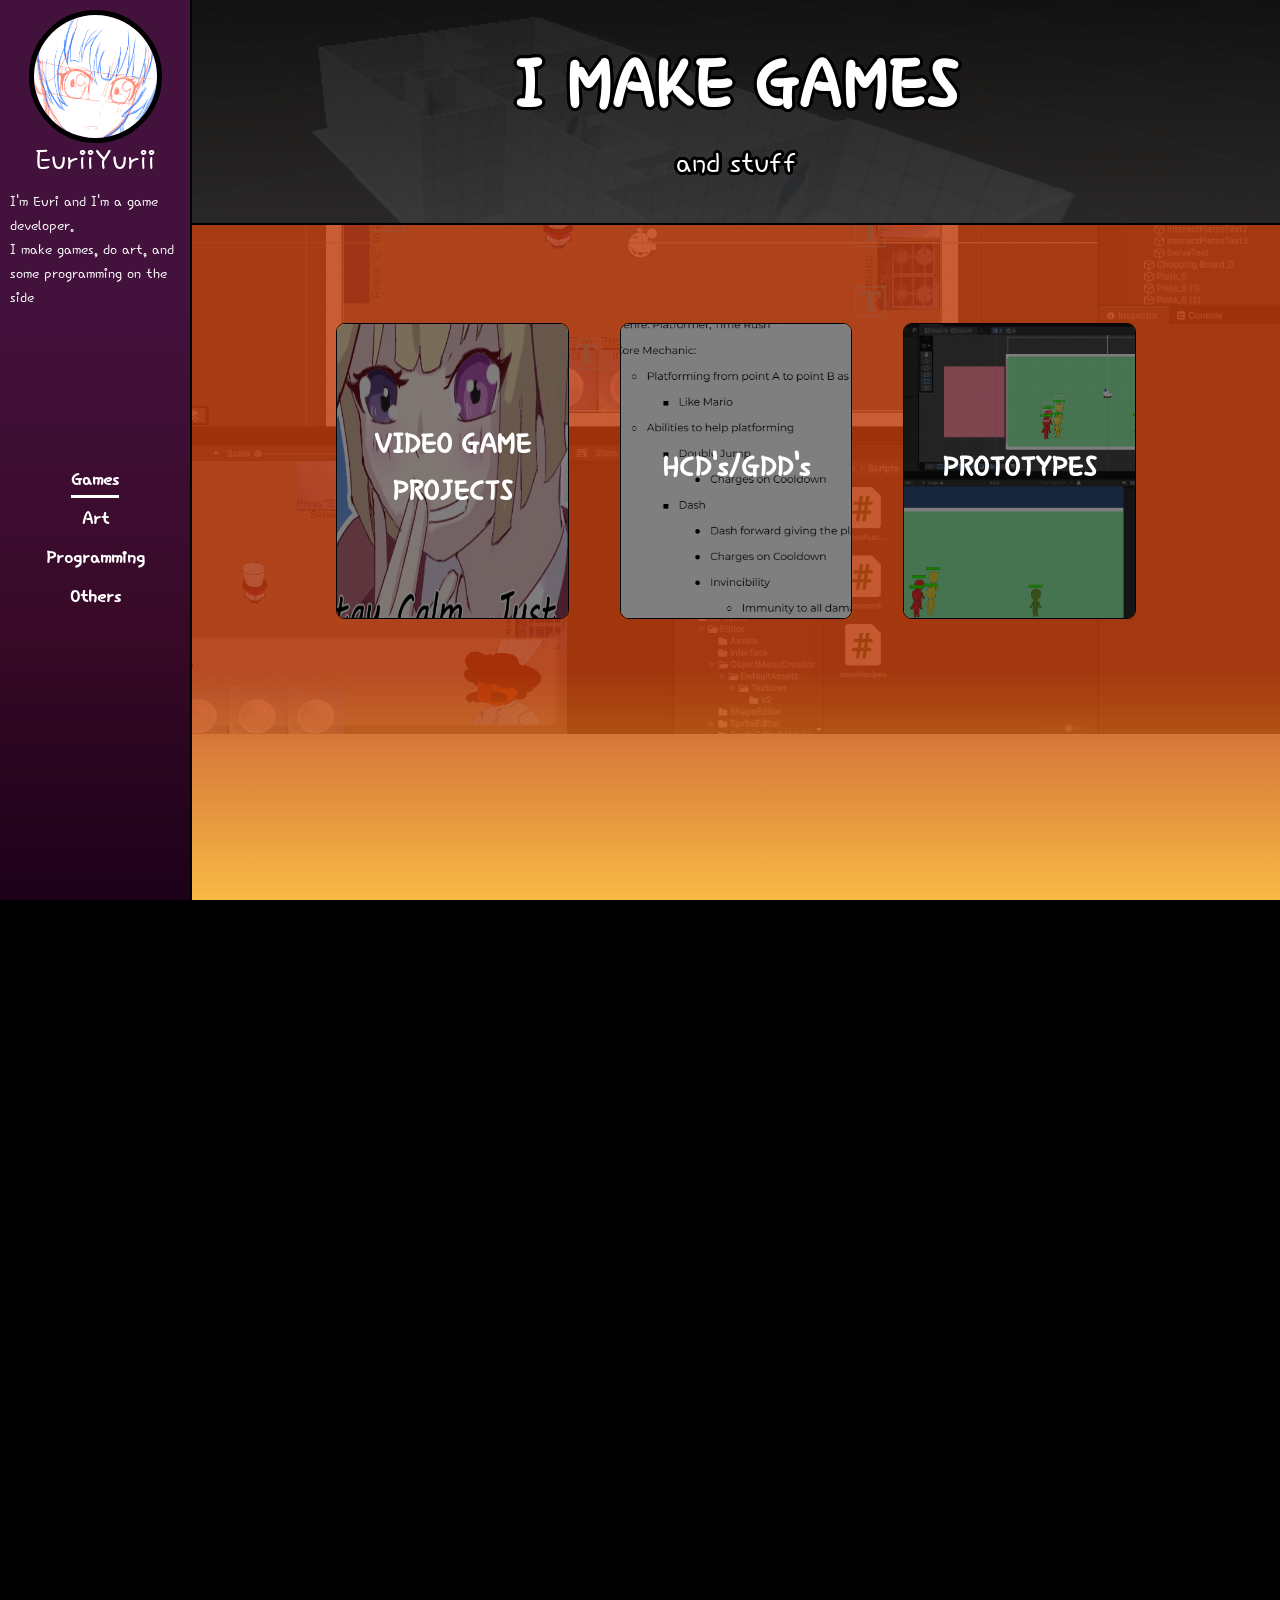
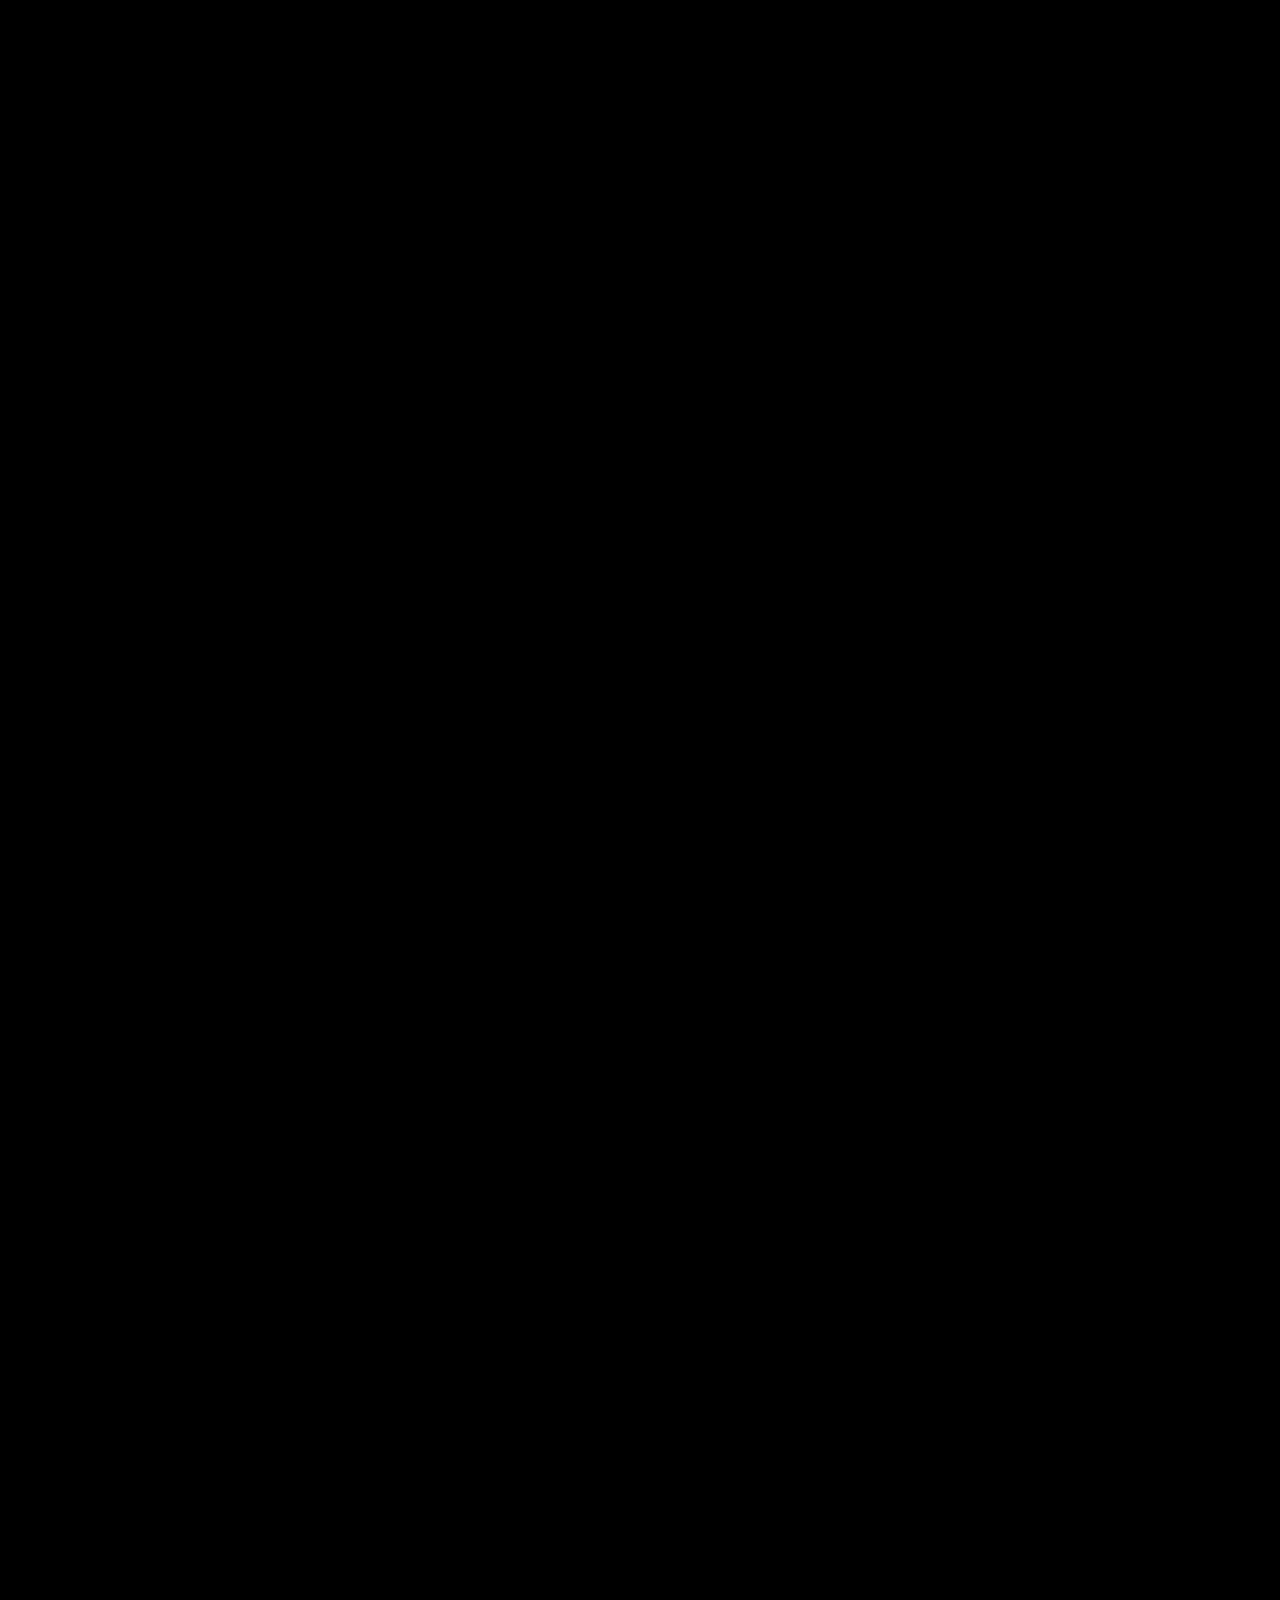
<file: index.html>
﻿<!DOCTYPE html>

<html lang="en">
<head>
    <link rel = "stylesheet" href="style.css" />
    <meta charset="utf-8" />
    
</head>
<body class="body">

    <div class="sidebar">
        <div class="pfp-container">
            <div class="pfp">
                <img src="images/pfp.jpg" class="pfp">
            </div>
        </div>
        <div class="name">
            <p>EuriiYurii</p>
        </div>

        <div class="aboutMe">
            <p>
                I'm Euri and I'm a game developer. <br>
                I make games, do art, and some programming on the side <br>
            </p>
        </div>

        <div class="currentPage">
            <h2 class="page-link active">Games</h2>
            <h2 class="page-link">Art</h2>
            <h2 class="page-link">Programming</h2>
            <h2 class="page-link">Others</h2>
        </div>
    </div>

    <section class="slide">
        <div class="layout">

            <div class="topBar">
                <img src="images/gameIMG.png">

                <div class="topBar-text">
                    <h1>I MAKE GAMES</h1>
                    <p>and stuff</p>
                </div>

            </div>

            <div class="content">
                <img src="images/contentIMG.png">

                <div class="Buttons">

                    <div class="buttonstuff">
                        <div class="VGameProjects">
                            <img src="images/vGameProjectIMG.jpg">

                            <div class="VGameProjects-text">
                                <h5>VIDEO GAME PROJECTS</h5>
                            </div>
                        </div>
                    </div>

                    <div class="buttonstuff">
                        <div class="HCDgdd">
                            <div class="HCDbutton">
                                <img src="images/HCDgdd.png">

                                <div class="HCDgdd-text">
                                    <h5>HCD's/GDD's</h5>
                                </div>
                            </div>
                        </div>
                    </div>

                    <div class="buttonstuff">
                        <div class="prototype">
                            <div class="prototypeButton">
                                <img src="images/prototype.png">

                                <div class="prototype-text">
                                    <h5>PROTOTYPES</h5>
                                </div>
                            </div>
                        </div>
                    </div>

                </div>
            </div>
        </div>
    </section>

    <section class="slide">
        <div class="layout">

            <div class="topBar">
                <img src="images/artTop.jpg">

                <div class="topBar-text">
                    <h1>I DO ART</h1>
                    <p>and stuff</p>
                </div>

            </div>
            <div class="content">
                <img src="images/art.jpg">

                <div class="Buttons-art">

                    <div class="art-row">

                        <div class="buttonstuff-art">
                            <div class="illustrations">
                                <a href="ilus.html">
                                    <img src="images/illustrations.jpg">
                                    <div class="illustrations-text">
                                        <h5>Illustrations</h5>
                                    </div>
                                </a>
                            </div>
                        </div>

                        <div class="buttonstuff-art">
                            <div class="sketch">
                                <img src="images/sketch.jpg">
                                <div class="sketch-text">
                                    <h5>Sketches</h5>
                                </div>
                            </div>
                        </div>

                        <div class="buttonstuff-art">
                            <div class="assets">
                                <img src="images/assets.png">
                                <div class="assets-text">
                                    <h5>Game Assets</h5>
                                </div>
                            </div>
                        </div>
                    </div>


                    <div class="art-row">
                        <div class="buttonstuff-art">
                            <div class="concept">
                                <img src="images/conceptArt.jpg">
                                <div class="concept-text">
                                    <h5>Concept Art</h5>
                                </div>
                            </div>
                        </div>

                        <div class="buttonstuff-art">
                            <div class="models">
                                <img src="images/model.png">
                                <div class="models-text">
                                    <h5>3D Models</h5>
                                </div>
                            </div>
                        </div>
                    </div>

                </div>
            </div>
        </div>
    </section>

    <section class="slide">
        <div class="layout">

            <div class="topBar">
                <img src="images/programmingTop.png">

                <div class="topBar-text">
                    <h1 style="font-size: 5cqw;">I DO PROGRAMMING</h1>
                    <p>and stuff</p>
                </div>

            </div>

            <div class="content-prog">
                <img src="images/programmingTop.png">

                <div class="Buttons">

                    <div class="buttonstuff">
                        <div class="gameProgramming">
                            <img src="images/gameProgramming.png">

                            <div class="gameProgramming-text">
                                <h5>GAME DEV SYSTEMS</h5>
                            </div>
                        </div>
                    </div>

                    <div class="buttonstuff">
                        <div class="generalProg">
                            <img src="images/generalProg.png">

                            <div class="generalProg-text">
                                <h5>GENERAL PROGRAMMING PROJECTS</h5>
                            </div>
                        </div>
                    </div>

                </div>
            </div>
        </div>
    </section>

    <section class="slide">
        <div class="layout">

            <div class="topBar">

                <div class="topBar-text">
                    <h1>I DO OTHER STUFF</h1>
                </div>

            </div>

            <div class="content">
                <div class="Buttons">



                </div>
            </div>
        </div>
    </section>

    <script>
        const slides = document.querySelectorAll('.slide');
    const pageLinks = document.querySelectorAll('.page-link');

    let currentSlide = 0;
    let scrolling = false;

    function updateSidebar() {
        pageLinks.forEach((link, index) => {
            link.classList.toggle('active', index === currentSlide);
        });
    }

    // Mouse wheel navigation
    window.addEventListener('wheel', (event) => {
        event.preventDefault();

        if (scrolling) return;

        scrolling = true;

        if (event.deltaY > 0) {
            currentSlide++;
        } else {
            currentSlide--;
        }

        currentSlide = Math.max(
            0,
            Math.min(currentSlide, slides.length - 1)
        );

        slides[currentSlide].scrollIntoView({
            behavior: 'smooth',
            block: 'start'
        });

        updateSidebar();

        setTimeout(() => {
            scrolling = false;
        }, 700);
    }, { passive: false });


    // Sidebar navigation
    pageLinks.forEach((link, index) => {
        link.addEventListener('click', () => {

            currentSlide = index;

            slides[currentSlide].scrollIntoView({
                behavior: 'smooth',
                block: 'start'
            });

            updateSidebar();
        });
    });


    updateSidebar();
    </script>
</body>
</html>
</file>
<file: style.css>
@font-face {
    font-family: 'Hi Melody';
    src: url(font/HiMelody-Regular.ttf);
}

html {
    scrollbar-width: none;
}

html::-webkit-scrollbar {
    display: none;
}

body::-webkit-scrollbar {
    display: none;
}

html,
body {
    margin: 0;
    padding: 0;
    width: 100%;
    height: 100%;
    overflow: hidden;
}

body {
    overflow-y: scroll;
    scroll-snap-type: y mandatory;
    scroll-behavior: smooth;
    background: #000;
}

.slide {
    width: 100vw;
    height: 100vh;
    scroll-snap-align: start;
    scroll-snap-stop: always;
    display: flex;
    justify-content: center;
    align-items: center;
    background: #000;
}

.body {
    width: 100%;
    min-height: 100%;
}

.layout {
    position: relative;
    width: 100%;
    height: 100%;
    overflow: hidden;
    background: #fff;
}
.topBar {
    position: absolute;
    top: 0;
    left: 15%;
    width: 85%;
    height: 25%;
    overflow: hidden;
}

.topBar img {
    width: 100%;
    height: 100%;
    object-fit: cover;
    object-position: 50% 30%;
}

.topBar::after {
    content: "";
    position: absolute;
    inset: 0;

    background: linear-gradient(
        to bottom, 
    rgba(0, 0, 0, 82%), 
    rgba(27, 27, 27, 82%)
    );
    border-bottom: 2px solid black;

    z-index: 1;
}

.topBar-text {
    font-family: 'Hi Melody';
    position: absolute;
    z-index: 2;
    top: 50%;
    left: 50%;
    transform: translate(-50%, -50%);
    color: white;
    filter:
        drop-shadow(1px 0 black)
        drop-shadow(-1px 0 black)
        drop-shadow(0 1px black)
        drop-shadow(0 -1px black)
        drop-shadow(1px 1px black)
        drop-shadow(-1px -1px black)
        drop-shadow(1px -1px black)
        drop-shadow(-1px 1px black);
    text-align: center;

    margin-top: 1%;
}

.topBar-text h1 {
    font-size: 7cqw;
    margin: 0;
    line-height: 0.8;
}

.topBar-text p {
    font-size: 3cqw;
    margin: 1cqw 0 0;
}

.sidebar {
    position: fixed;

    top: 0;
    left: 0;

    width: 15%;
    height: 100vh;

    box-sizing: border-box;

    border-right: 2px solid black;

    background-image: linear-gradient(
        to bottom,
        #42113C 35%,
        #370926 71%,
        #1C0118
    );

    color: white;

    z-index: 100;

    display: flex;
    flex-direction: column;
    align-items: center;
}


.pfp-container {
    width: 70%;
    aspect-ratio: 1 / 1;

    border-radius: 50%;
    overflow: hidden;

    margin: 7% auto 0;
    margin-top: 5%;

    border: 5px solid black;
    box-sizing: border-box;
}

.pfp {
    width: 100%;
    height: 100%;

    object-fit: cover;

    transform: scale(1.2) translateX(-5px);
}

.name {
    font-family: 'Hi Melody';

    font-size: clamp(20px, 3vw, 48px);
    text-align: center;
    margin-top: -2%;
    color: white;
}

.name p {
    margin: 0;
}

.aboutMe {
    font-family: 'Hi Melody';
    font-size: clamp(12px, 1.5vw, 24px);
    margin-top: -8%;
    color: white;
    padding: 0 5%;
}

.content {
    position: absolute;
    top: 25%;
    left: 15%;
    width: 85%;
    height: 75%;
    overflow: hidden;
}

.content > img{
    width: 130%;
    position: absolute;
    top: -40%;
    left: -20%;
}

.content::after {
    content: "";
    position: absolute;
    inset: 0;
    background: linear-gradient( to bottom, 
    rgba(188, 57, 8, 82%) 66%, 
    rgba(246, 170, 28, 82%)
    );
    z-index: 1;
}

.content-prog {
    position: absolute;
    top: 25%;
    left: 15%;
    width: 85%;
    height: 75%;
    overflow: hidden;
}

.content-prog > img{
    width: 130%;
    position: absolute;
    top: -10%;
    left: -20%;
}

.content-prog::after {
    content: "";
    position: absolute;
    inset: 0;
    background: linear-gradient( to bottom, 
    rgba(188, 57, 8, 82%) 66%, 
    rgba(246, 170, 28, 82%)
    );
    z-index: 1;
}

.Buttons {
    position: absolute;
    top: 5%;
    left: 10%;
    width: 80%;
    height: 80%;

    display: flex;
    justify-content: center;
    align-items: flex-start;

    padding-top: 3cqw;
    box-sizing: border-box;

    z-index: 2;
}

.buttonstuff {
    position: relative;
    overflow: hidden;

    width: 18cqw;
    height: 23cqw;

    padding: 0;
    margin: 2cqw;

    border: 0.08cqw solid black;
    border-radius: 0.7cqw;

    cursor: pointer;
    transition: 0.2s ease;
}

.VGameProjects-text {
    position: absolute;
    inset: 0;

    display: flex;
    justify-content: center;
    align-items: center;

    font-family: 'Hi Melody';
    font-size: 3.5cqw;
    text-align: center;

    color: white;
    z-index: 2;
}

.VGameProjects-text h5 {
    margin: 0;
}

.buttonstuff:hover {
    transform: scale(1.05);
}

.VGameProjects {
    position: relative;
    width: 100%;
    height: 100%;
}

.VGameProjects img {
    width: 100%;
    height: 100%;
    transform: scale(1.6) translateX(7%) translateY(-8%);
}

.VGameProjects::after {
    content: "";
    position: absolute;
    inset: 0;
    background: rgba(0, 0, 0, 0.5);
    z-index: 1;
    pointer-events: none;
}

.HCDgdd {
    position: relative;
    width: 100%;
    height: 100%;
}

.HCDgdd img {
    width: 100%;
    height: 100%;
    transform: scale(1.8) translateX(7%) translateY(-7%);
}

.HCDgdd::after {
    content: "";
    position: absolute;
    inset: 0;
    background: rgba(0, 0, 0, 0.5);
    z-index: 1;
    pointer-events: none;
}
.HCDgdd-text {
    position: absolute;
    inset: 0;
    display: flex;
    justify-content: center;
    align-items: center;
    font-family: 'Hi Melody';
    font-size: 3.5cqw;
    text-align: center;
    color: white;
    z-index: 2;
}

.HCDgdd-text h5 {
    margin: 0;
}

.prototype {
    position: relative;
    width: 100%;
    height: 100%;
}

.prototype img {
    width: 100%;
    height: 100%;
    transform: scale(2) translateX(7%) translateY(20%);
}

.prototype::after {
    content: "";
    position: absolute;
    inset: 0;
    background: rgba(0, 0, 0, 0.5);
    z-index: 1;
    pointer-events: none;
}
.prototype-text {
    position: absolute;
    inset: 0;
    display: flex;
    justify-content: center;
    align-items: center;
    font-family: 'Hi Melody';
    font-size: 3.5cqw;
    text-align: center;
    color: white;
    z-index: 2;
}

.prototype-text h5 {
    margin: 0;
}

.Buttons-art {
    position: absolute;
    top: -5%;
    left: 10%;
    width: 80%;
    height: 80%;
    display: flex;
    flex-direction: column;
    align-items: center;
    gap: 1cqw;
    padding-top: 3cqw;
    box-sizing: border-box;
    z-index: 2;
}

.art-row {
    display: flex;
    justify-content: center;
    align-items: center;

    gap: 3cqw;
}

.buttonstuff-art {
    position: relative;
    overflow: hidden;

    width: 12cqw;
    height: 17cqw;

    margin: 0;

    border: 0.08cqw solid black;
    border-radius: 0.7cqw;

    cursor: pointer;
    transition: 0.2s ease;
}

.buttonstuff-art:hover {
    transform: scale(1.05);
}

.illustrations img {
    width: 100%;
    height: 100%;
    transform: scale(2.5) translateX(7%) translateY(15%);
}

.illustrations::after {
    content: "";
    position: absolute;
    inset: 0;
    background: rgba(0, 0, 0, 0.5);
    z-index: 1;
    pointer-events: none;
}

.illustrations-text {
    position: absolute;
    inset: 0;
    display: flex;
    justify-content: center;
    align-items: center;
    font-family: 'Hi Melody';
    font-size: 3.5cqw;
    text-align: center;
    color: white;
    z-index: 2;
}

.sketch img {
    width: 100%;
    height: 100%;
    transform: scale(2.5) translateX(-2%) translateY(15%);
}

.sketch::after {
    content: "";
    position: absolute;
    inset: 0;
    background: rgba(0, 0, 0, 0.5);
    z-index: 1;
    pointer-events: none;
}

.sketch-text {
    position: absolute;
    inset: 0;
    display: flex;
    justify-content: center;
    align-items: center;
    font-family: 'Hi Melody';
    font-size: 3.5cqw;
    text-align: center;
    color: white;
    z-index: 2;
}

.assets img {
    width: 100%;
    height: 100%;
    transform: scale(2.5) translateX(-15%) translateY(15%);
}

.assets::after {
    content: "";
    position: absolute;
    inset: 0;
    background: rgba(0, 0, 0, 0.5);
    z-index: 1;
    pointer-events: none;
}

.assets-text {
    position: absolute;
    inset: 0;
    display: flex;
    justify-content: center;
    align-items: center;
    font-family: 'Hi Melody';
    font-size: 3.5cqw;
    text-align: center;
    color: white;
    z-index: 2;
}

.concept img {
    width: 100%;
    height: 100%;
    transform: scale(2.5) translateX(-15%) translateY(15%);
}

.concept::after {
    content: "";
    position: absolute;
    inset: 0;
    background: rgba(0, 0, 0, 0.5);
    z-index: 1;
    pointer-events: none;
}

.concept-text {
    position: absolute;
    inset: 0;
    display: flex;
    justify-content: center;
    align-items: center;
    font-family: 'Hi Melody';
    font-size: 3.5cqw;
    text-align: center;
    color: white;
    z-index: 2;
}

.models img {
    width: 100%;
    height: 100%;
    transform: scale(2.8) translateX(0%) translateY(25%);
}

.models::after {
    content: "";
    position: absolute;
    inset: 0;
    background: rgba(0, 0, 0, 0.5);
    z-index: 1;
    pointer-events: none;
}

.models-text {
    position: absolute;
    inset: 0;
    display: flex;
    justify-content: center;
    align-items: center;
    font-family: 'Hi Melody';
    font-size: 3.5cqw;
    text-align: center;
    color: white;
    z-index: 2;
}

.gameProgramming img {
    width: 100%;
    height: 100%;
    transform: scale(6) translateX(-2%) translateY(25%);
}

.gameProgramming::after {
    content: "";
    position: absolute;
    inset: 0;
    background: rgba(0, 0, 0, 0.5);
    z-index: 1;
    pointer-events: none;
}

.gameProgramming-text {
    position: absolute;
    inset: 0;
    display: flex;
    justify-content: center;
    align-items: center;
    font-family: 'Hi Melody';
    font-size: 3.5cqw;
    text-align: center;
    color: white;
    z-index: 2;
}

.generalProg img {
    width: 100%;
    height: 100%;
    transform: scale(2.5) translateX(30%) translateY(25%);
}

.generalProg::after {
    content: "";
    position: absolute;
    inset: 0;
    background: rgba(0, 0, 0, 0.5);
    z-index: 1;
    pointer-events: none;
}

.generalProg-text {
    position: absolute;
    inset: 0;
    display: flex;
    justify-content: center;
    align-items: center;
    font-family: 'Hi Melody';
    font-size: 3.5cqw;
    text-align: center;
    color: white;
    z-index: 2;
}

.currentPage {
    font-family: 'Hi Melody';
    text-align: center;
    font-size: 1.2cqw;
    width: 100%;
    position: absolute;
    top: 60%;
    left: 50%;
    transform: translate(-50%, -50%);
}

.currentPage h2 {
    position: relative;
    width: fit-content;
    margin: 10px auto;
    cursor: pointer;
}

.currentPage h2::after {
    content: "";
    position: absolute;
    left: 0;
    bottom: -2px;

    width: 100%;
    height: 3px;

    background: white;

    transform: scaleX(0);
    transform-origin: center;

    transition: transform 0.2s ease;
}

.currentPage h2.active::after {
    transform: scaleX(1);
}
</file>
